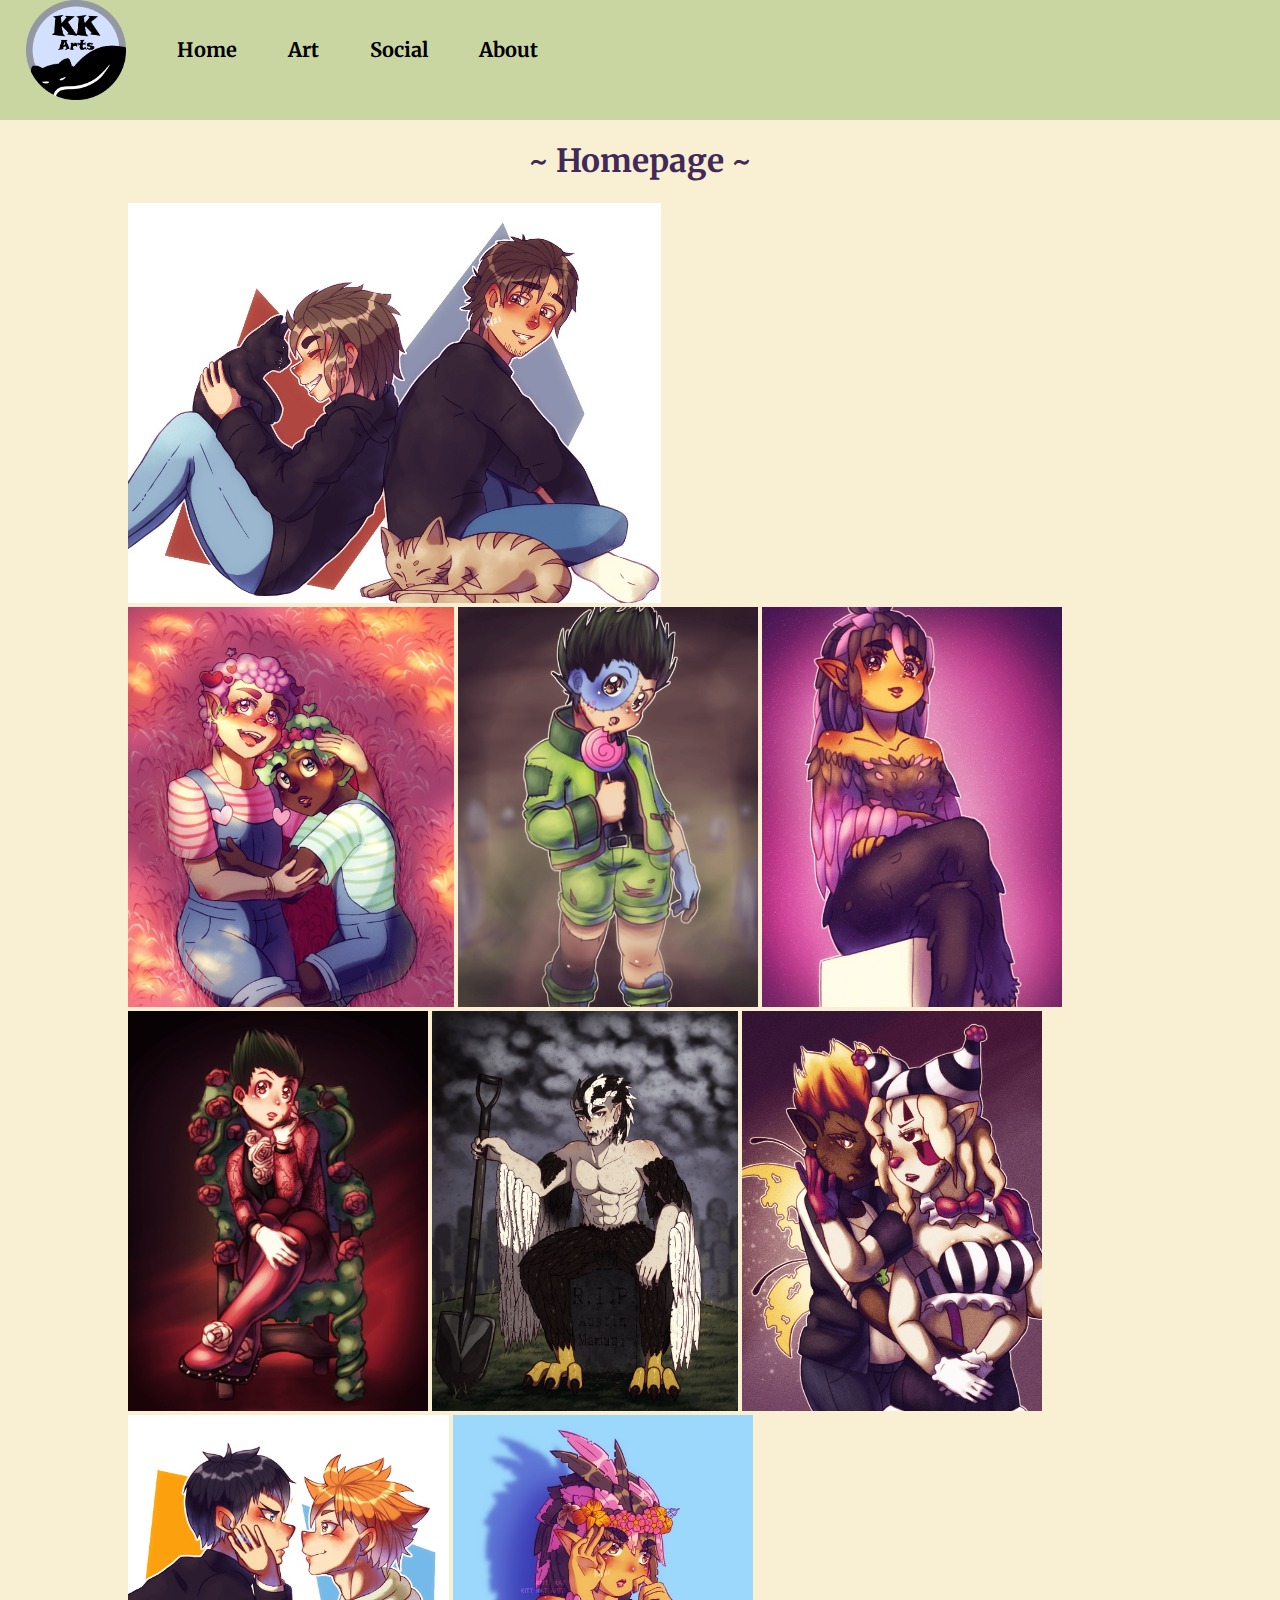
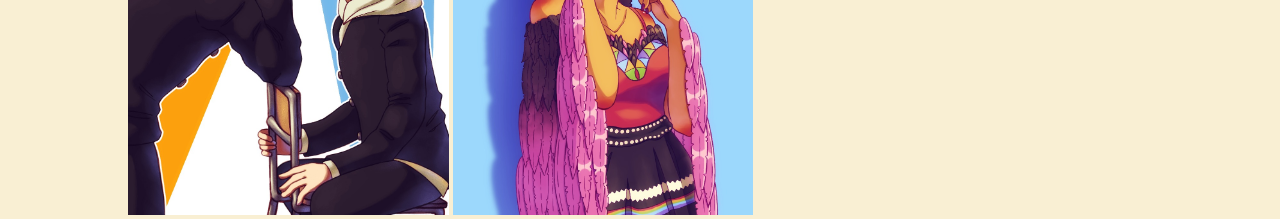
<file: index.html>
<!DOCTYPE html>
<head><!-- Global site tag (gtag.js) - Google Analytics -->
  <script async src="https://www.googletagmanager.com/gtag/js?id=G-CW1ZYFHC16"></script>
  <script>
    window.dataLayer = window.dataLayer || [];
    function gtag(){dataLayer.push(arguments);}
    gtag('js', new Date());
  
    gtag('config', 'G-CW1ZYFHC16');
  </script>
  <link rel="icon" href="./pics/cornerlogo.png">
  <meta content="width=device-width, initial-scale=1" name="viewport" />
  <meta charset="utf-8"/>
  <link href="https://fonts.googleapis.com/css2?family=Merriweather&display=swap" rel="stylesheet">
  <link rel="stylesheet" type="text/css" href="main.css">
  <title>KittKatArts</title>
</head>
<header>
    <nav id="navigation">
      <ul id="navflavor"> 
        <li id="navitem"><a href="https://kittkatarts.com/index.html"><img src="./pics/cornerlogo.png" alt="pfp"></a></li>
        <li id="navitem"><a href=index.html> Home</a></li>
        <li id="navitem"><a href=pages/art.html> Art</a></li>
        <li id="navitem"><a href=pages/socialmedia.html> Social</a></li>
        <li id="navitem"><a href=pages/aboutme.html> About</a></li>
      </ul>
    </nav>
</header>
<h1 id="bannertext">~ Homepage ~</h1>
<body>
  <div id="artcollage"><img src="resizedpics/me_and_asahi_w_the_cats00.jpeg" class="center" id="mobilehide"></div>
  <div id="artcollage">
    <img src="resizedpics/caldrew_cuddle_00.png" class="center">
    <img src="resizedpics/gon_zombie00.jpeg" class="center">
    <img src="resizedpics/reina_sit00.jpeg" class="center">
    <img src="resizedpics/red00.jpeg" class="center">
    <img src="resizedpics/austin_black_lung-min00.jpeg" class="center">
    <img src="resizedpics/paddyethen_flirt00.jpeg" class="center">
    <img src="resizedpics/kagehina00.jpeg" class="center">
    <img src="resizedpics/reina_iuygtfdsghjkl00.jpeg" class="center">
  </div>
</body>
<footer></footer>
</html>
</file>
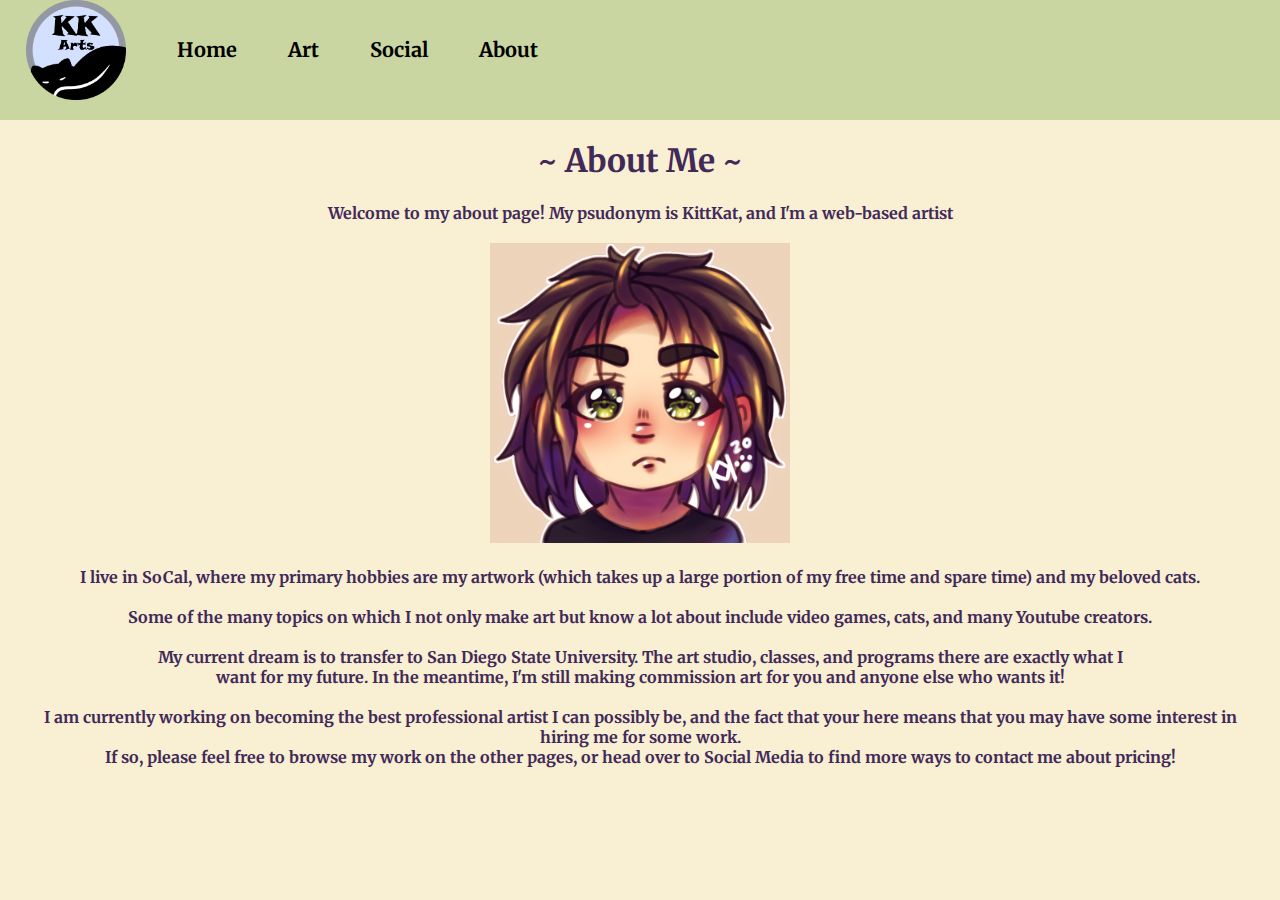
<file: pages/aboutme.html>
<!DOCTYPE html>
<head><!-- Global site tag (gtag.js) - Google Analytics -->
  <script async src="https://www.googletagmanager.com/gtag/js?id=G-CW1ZYFHC16"></script>
  <script>
    window.dataLayer = window.dataLayer || [];
    function gtag(){dataLayer.push(arguments);}
    gtag('js', new Date());
  
    gtag('config', 'G-CW1ZYFHC16');
  </script>
  <link rel="icon" href="./pics/cornerlogo.png">
  <meta content="width=device-width, initial-scale=1" name="viewport" />
  <meta charset="utf-8"/>
  <link href="https://fonts.googleapis.com/css2?family=Merriweather&display=swap" rel="stylesheet">
  <link rel="stylesheet" type="text/css" href="../main.css">
  <title>Art</title>
</head>
<header>
  <nav id="navigation">
    <ul id="navflavor"> 
      <li id="navitem"><a href="https://kittkatarts.com/index.html"><img src="../pics/cornerlogo.png" alt="pfp"></a></li>
      <li id="navitem"><a href="../index.html"> Home</a></li>
      <li id="navitem"><a href="art.html"> Art</a></li>
      <li id="navitem"><a href="socialmedia.html"> Social</a></li>
      <li id="navitem"><a href="aboutme.html"> About</a></li>
    </ul>
  </nav>
</header>
<h1 id="bannertext">~ About Me ~</h1>
<body>
    <p id="aboutmetext">
    Welcome to my about page! My psudonym is KittKat, and I'm a web-based artist 
    <br><br>
<img src="../pics/pfp.png" id="aboutmeimg">
    <br><br>
    I live in SoCal, where my primary hobbies are my artwork (which takes up a large portion of my free time and spare time) and my beloved cats. 
    <br><br>
    Some of the many topics on which I not only make art but know a lot about include video games, cats, and many Youtube creators. 
    <br><br>
    My current dream is to transfer to San Diego State University. The art studio, classes, and programs there are exactly what I<br>
    want for my future. In the meantime, I'm still making commission art for you and anyone else who wants it!
    <br><br>
    I am currently working on becoming the best professional artist I can possibly be, and the fact that your here means that you may have some 
    interest in hiring me for some work. <br>
    If so, please feel free to browse my work on the other pages, or head over to Social Media to find more ways to contact me about pricing! 
  </p>
</body>
<footer></footer>
</html>
</file>
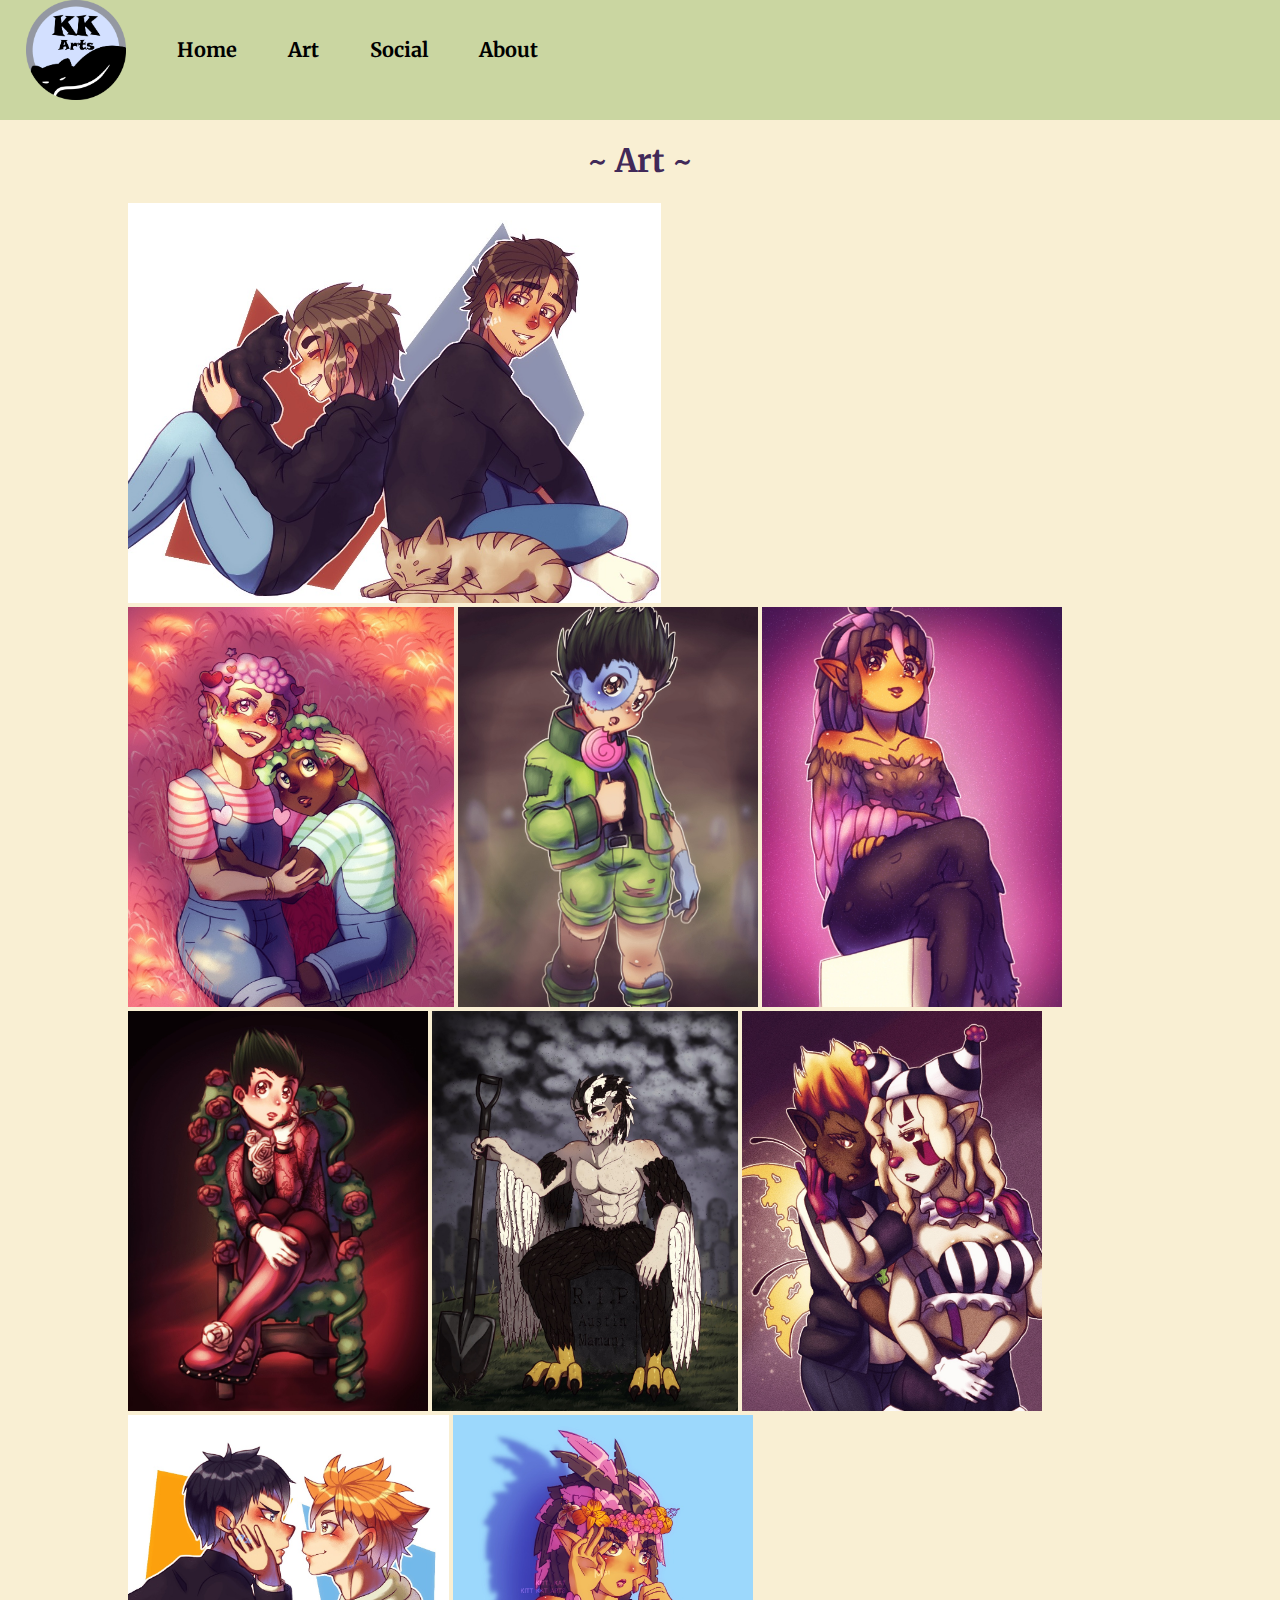
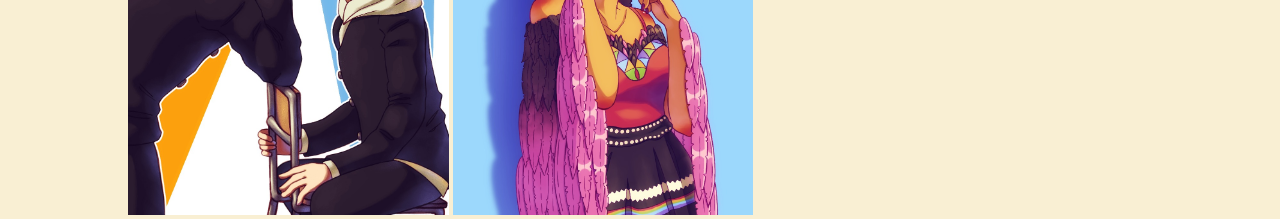
<file: pages/art.html>
<!DOCTYPE html>
<head><!-- Global site tag (gtag.js) - Google Analytics -->
  <script async src="https://www.googletagmanager.com/gtag/js?id=G-CW1ZYFHC16"></script>
  <script>
    window.dataLayer = window.dataLayer || [];
    function gtag(){dataLayer.push(arguments);}
    gtag('js', new Date());
  
    gtag('config', 'G-CW1ZYFHC16');
  </script>
  <link rel="icon" href="./pics/cornerlogo.png">
  <meta content="width=device-width, initial-scale=1" name="viewport" />
  <meta charset="utf-8"/>
  <link href="https://fonts.googleapis.com/css2?family=Merriweather&display=swap" rel="stylesheet">
  <link rel="stylesheet" type="text/css" href="../main.css">
  <title>Art</title>
</head>
<header>
  <nav id="navigation">
    <ul id="navflavor"> 
      <li id="navitem"><a href="https://kittkatarts.com/index.html"><img src="../pics/cornerlogo.png" alt="pfp"></a></li>
      <li id="navitem"><a href="../index.html"> Home</a></li>
      <li id="navitem"><a href="art.html"> Art</a></li>
      <li id="navitem"><a href="socialmedia.html"> Social</a></li>
      <li id="navitem"><a href="aboutme.html"> About</a></li>
    </ul>
  </nav>
</header>
<h1 id="bannertext">~ Art ~</h1>
  <body>
    <div id="artcollage"><img src="../resizedpics/me_and_asahi_w_the_cats00.jpeg" class="center" id="mobilehide"></div>
    <div id="artcollage">
      <img src="../resizedpics/caldrew_cuddle_00.png" class="center">
      <img src="../resizedpics/gon_zombie00.jpeg" class="center">
      <img src="../resizedpics/reina_sit00.jpeg" class="center">
      <img src="../resizedpics/red00.jpeg" class="center">
      <img src="../resizedpics/austin_black_lung-min00.jpeg" class="center">
      <img src="../resizedpics/paddyethen_flirt00.jpeg" class="center">
      <img src="../resizedpics/kagehina00.jpeg" class="center">
      <img src="../resizedpics/reina_iuygtfdsghjkl00.jpeg" class="center">
    </div>
<footer></footer>
</html>
</file>
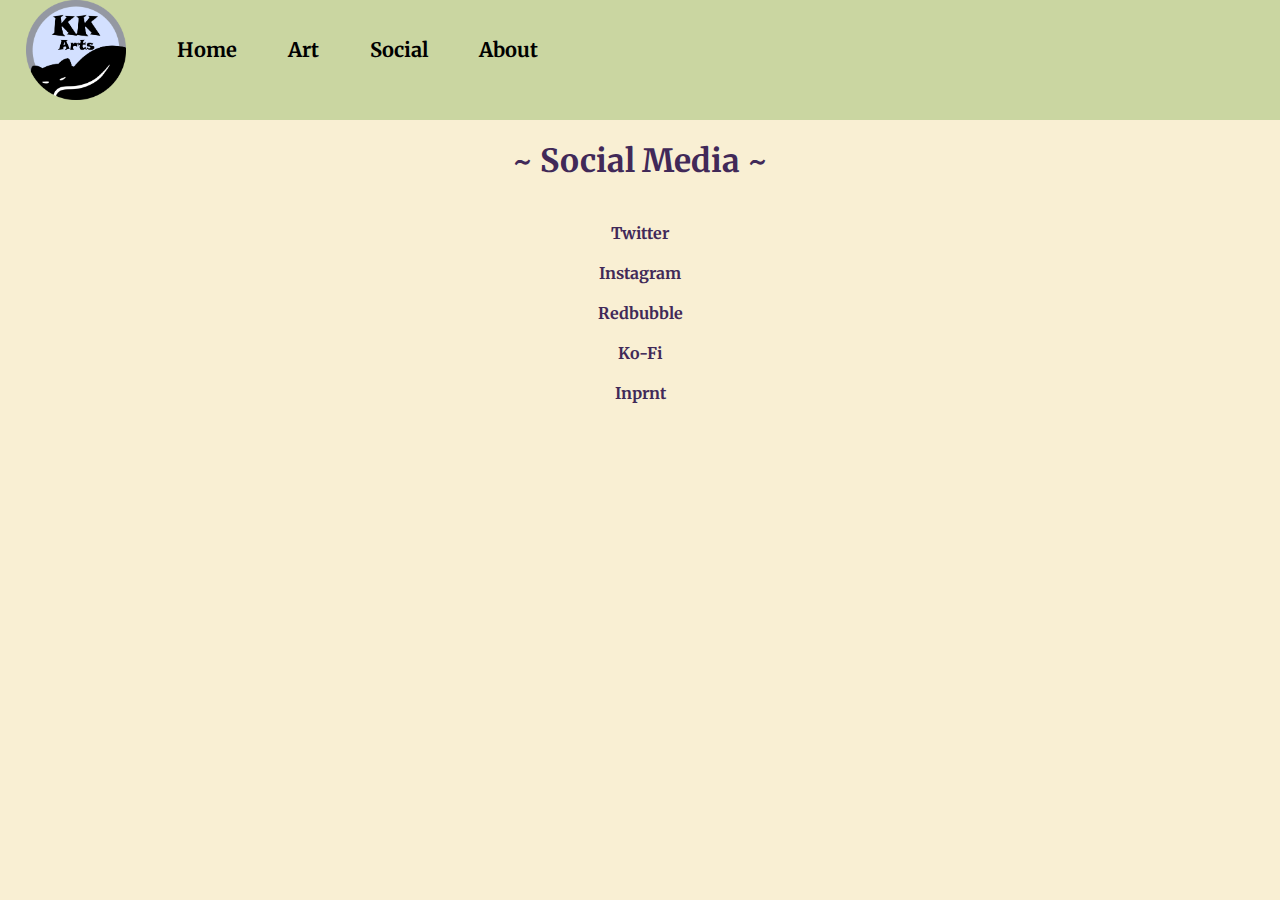
<file: pages/socialmedia.html>
<!DOCTYPE html>
<head><!-- Global site tag (gtag.js) - Google Analytics -->
  <script async src="https://www.googletagmanager.com/gtag/js?id=G-CW1ZYFHC16"></script>
  <script>
    window.dataLayer = window.dataLayer || [];
    function gtag(){dataLayer.push(arguments);}
    gtag('js', new Date());
  
    gtag('config', 'G-CW1ZYFHC16');
  </script>
  <link rel="icon" href="./pics/cornerlogo.png">
  <meta content="width=device-width, initial-scale=1" name="viewport" />
  <meta charset="utf-8"/>
  <link href="https://fonts.googleapis.com/css2?family=Merriweather&display=swap" rel="stylesheet">
  <link rel="stylesheet" type="text/css" href="../main.css">
  <title>Social Media</title>
</head>
<header>
  <nav id="navigation">
    <ul id="navflavor"> 
      <li id="navitem"><a href="https://kittkatarts.com/index.html"><img src="../pics/cornerlogo.png" alt="pfp"></a></li>
      <li id="navitem"><a href="../index.html"> Home</a></li>
      <li id="navitem"><a href="art.html"> Art</a></li>
      <li id="navitem"><a href="socialmedia.html"> Social</a></li>
      <li id="navitem"><a href="aboutme.html"> About</a></li>
    </ul>
  </nav>
</header>
<h1 id="bannertext">~ Social Media ~</h1>
<body>  
  <p id="socialmediatext">
  <a href=https://twitter.com/Kitt_Kat_Arts>Twitter</a>
  <br><br>
  <a href="https://www.instagram.com/kitt__kat_/">Instagram</a>
  <br><br>
  <a href="https://www.redbubble.com/people/dem0nkat/shop">Redbubble</a>
  <br><br>
  <a href="https://ko-fi.com/kitt__kat">Ko-Fi</a>
  <br><br>
  <a href="https://www.inprnt.com/gallery/kitt__kat/">Inprnt</a>
  </p>
</body>
<footer></footer>
</html>
</file>
<file: main.css>
html,
/* General */
a { color: inherit; } /*Quick fix to make links grab the color I want them to be */
#navigation /* The Navbar */{
  width: 100%;
  background-color: #cad6a1;
  vertical-align: middle;
  position: relative;
  height: 120px;
}
#navitem /* Navbar items */{
    margin: 0 2vw;
    font-family: 'Merriweather', serif;
    line-height: 100px;
    color: black;
    font-size: 20px;
}
#navitem img /* Navbar Image */{
  width:100px;
  height:100px;
  margin-top:none;
}
#navflavor /* Navbar Organization */{
    margin: 0;
    padding: 0;
    display: flex;
    color: #9abe9c;
    list-style: none;
    font-weight: bold;
    text-align: center;
  } 
  a:link {
    text-decoration: none;
  }
  .center {
    display: inline-grid;
    margin: 0px auto;
  }
  #mobilehide {
    display:initial;
  }
  /* H O M E P A G E */
  body /* Main Page Colors and Text */{
    margin: 0;
    padding: 0;
    background: #f9efd3;
    font-family: 'Merriweather', serif;
  }
  #bannertext /* Opening Text for Beginning of Page*/{
    text-align: center;
    color: #412958;
  }

/* A R T */
  #artcollage {
    margin: auto;
    width:80%;
  }
  #artcollage img {
    height:400px;
    width:auto;
  }
  #artcollage img:hover {
    transform: scale(1.5); /* Animation sizing */
  }

/* A B O U T */
#aboutmetext {
  font-weight: bold;
  text-align: center;
  color: #412958;
  margin: 20px;
}
#aboutmeimg {
  height:300px; 
  width:300px;
}

/* S O C I A L M E D I A */

#socialmediatext {
color: #412958;
font-weight: bold;
padding: 20px;
text-align: center;
}

/*Galaxy S5 */
@media only screen and (min-width:300px) and (max-width:400px) {
  #navitem /* Navbar items */{
    font-size: 15px;
}
#navitem img /* Navbar Image */{
  width:50px;
  height:50px;
  margin-top:20px;
}
#navigation /* The Navbar */{
  height: 100px;
}
#artcollage img {
  height:400px;
  width:100%;
  align-content: center;
  margin: 0px, 20px;
}
.center {
  display: block;
  margin: 10px auto;
}
#mobilehide {
  display:none;
}
#artcollage {
  width:100%;
}
}
</file>
